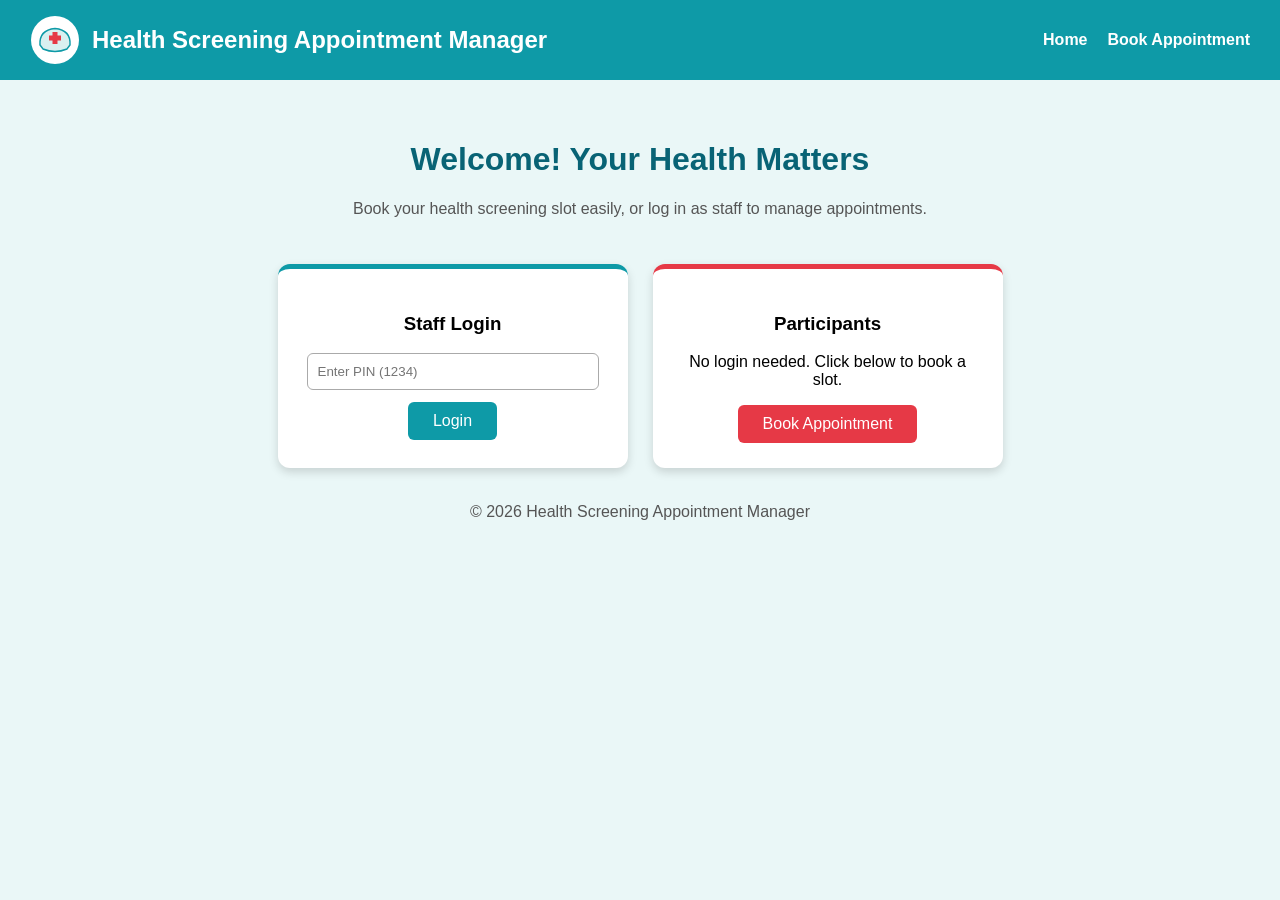
<file: index.html>
<!DOCTYPE html>
<html>

<head>
    <title>Health Screening Appointment Manager</title>

    <style>
        /* Page background and font */
        body {
            font-family: Arial, sans-serif;
            background-color: #eaf7f7;
            margin: 0;
        }

        /* Top bar */
        header {
            background-color: #0e9aa7;
            color: white;
            padding: 15px 30px;
            display: flex;
            align-items: center;
        }

        header h2 {
            margin: 0 0 0 12px;
            flex: 1;
        }

        header a {
            color: white;
            text-decoration: none;
            margin-left: 20px;
            font-weight: bold;
        }

        header a:hover {
            text-decoration: underline;
        }

        /* Welcome text */
        .hero {
            text-align: center;
            padding: 40px 20px 10px;
        }

        .hero h1 {
            color: #086375;
        }

        .hero p {
            color: #555;
        }

        /* Row that holds the two boxes */
        .container {
            display: flex;
            justify-content: center;
            flex-wrap: wrap;
            gap: 25px;
            padding: 20px;
        }

        /* White boxes */
        .box {
            background-color: white;
            width: 300px;
            padding: 25px;
            border-radius: 12px;
            text-align: center;
            border-top: 5px solid #0e9aa7;
            box-shadow: 0 4px 10px rgba(0, 0, 0, 0.15);
        }

        .box.red {
            border-top-color: #e63946;
        }

        .box input {
            width: 90%;
            padding: 10px;
            margin-bottom: 12px;
            border: 1px solid #aaa;
            border-radius: 6px;
        }

        /* Buttons */
        button {
            background-color: #0e9aa7;
            color: white;
            border: none;
            padding: 10px 25px;
            font-size: 16px;
            border-radius: 6px;
            cursor: pointer;
        }

        button:hover {
            background-color: #086375;
        }

        .red button {
            background-color: #e63946;
        }

        .red button:hover {
            background-color: #b92a36;
        }

        footer {
            text-align: center;
            padding: 15px;
            color: #555;
        }
    </style>
</head>

<body>

    <!-- Top bar with logo -->
    <header>
        <!-- Logo: white circle, nurse cap and red medical cross -->
        <svg width="50" height="50" viewBox="0 0 100 100">
            <circle cx="50" cy="50" r="48" fill="white" />
            <path d="M20 60 Q18 30 50 27 Q82 30 80 60 L74 68 Q50 78 26 68 Z" fill="#d9f0f0" stroke="#0e9aa7"
                stroke-width="3" />
            <rect x="45" y="34" width="10" height="24" fill="#e63946" />
            <rect x="38" y="41" width="24" height="10" fill="#e63946" />
        </svg>

        <h2>Health Screening Appointment Manager</h2>
        <a href="index.html">Home</a>
        <a href="register.html">Book Appointment</a>
    </header>

    <!-- Welcome text -->
    <div class="hero">
        <h1>Welcome! Your Health Matters</h1>
        <p>Book your health screening slot easily, or log in as staff to manage appointments.</p>
    </div>

    <!-- Two boxes -->
    <div class="container">

        <div class="box">
            <h3>Staff Login</h3>
            <input type="password" id="pin" placeholder="Enter PIN (1234)">
            <br>
            <button onclick="login()">Login</button>
        </div>

        <div class="box red">
            <h3>Participants</h3>
            <p>No login needed. Click below to book a slot.</p>
            <a href="register.html"><button>Book Appointment</button></a>
        </div>

    </div>

    <footer>© 2026 Health Screening Appointment Manager</footer>

    <script src="script.js"></script>
    <script>
        function login() {
            var pin = document.getElementById("pin").value;
            if (pin == "1234") {
                sessionStorage.setItem("role", "staff");
                window.location = "dashboard.html";
            } else {
                alert("Wrong PIN");
            }
        }
    </script>
</body>

</html>
</file>
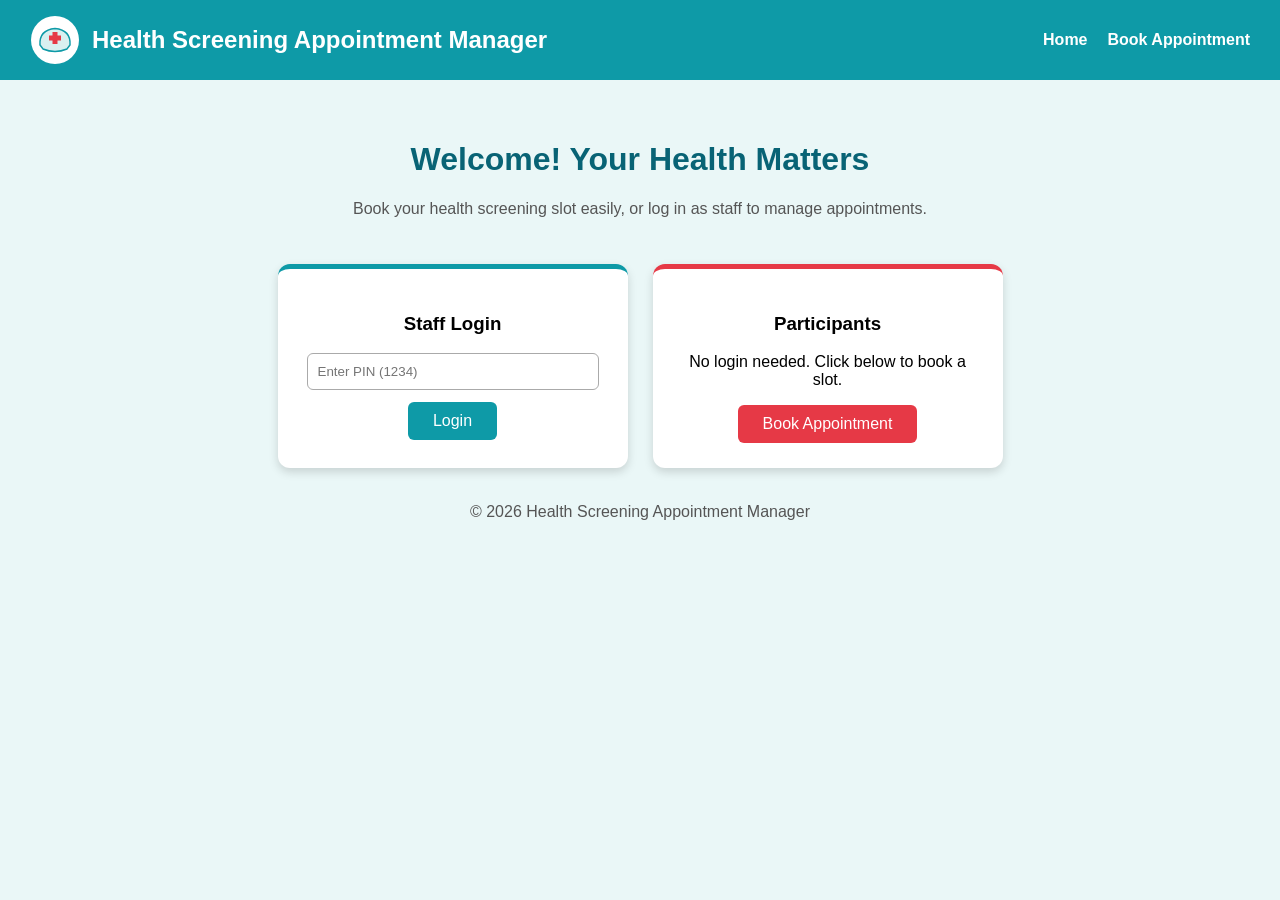
<file: attendance.html>
<!DOCTYPE html>
<html>
<head>
  <title>Attendance</title>
  <link rel="stylesheet" href="style.css">
</head>
<body>
  <header>
    <h2>Attendance</h2>
    <a href="dashboard.html">Dashboard</a>
    <a href="setup.html">Setup</a>
    <a href="reminders.html">Reminders</a>
    <a href="attendance.html">Attendance</a>
    <a href="register.html">Book Appointment</a>
    <a href="#" onclick="logout()">Logout</a>
  </header>

  <div class="box">
    <table>
      <tr><th>ID</th><th>Name</th><th>Program</th><th>Time</th><th>Status</th><th>Mark</th></tr>
      <tbody id="table"></tbody>
    </table>
  </div>

  <script src="script.js"></script>
  <script>
    checkStaff();

    function showAttendance() {
      var bookings = getData("bookings");
      var html = "";
      for (var i = 0; i < bookings.length; i++) {
        var b = bookings[i];
        html += "<tr><td>" + b.id + "</td><td>" + b.name + "</td><td>" + b.program + "</td><td>" +
                b.time + "</td><td>" + b.status + "</td><td>" +
                "<button onclick='mark(" + i + ", \"Attended\")'>Attended</button>" +
                "<button onclick='mark(" + i + ", \"No-show\")'>No-show</button></td></tr>";
      }
      document.getElementById("table").innerHTML = html;
    }

    function mark(index, newStatus) {
      var bookings = getData("bookings");
      bookings[index].status = newStatus;
      saveData("bookings", bookings);
      showAttendance();
    }

    showAttendance();
  </script>
</body>
</html>
</file>
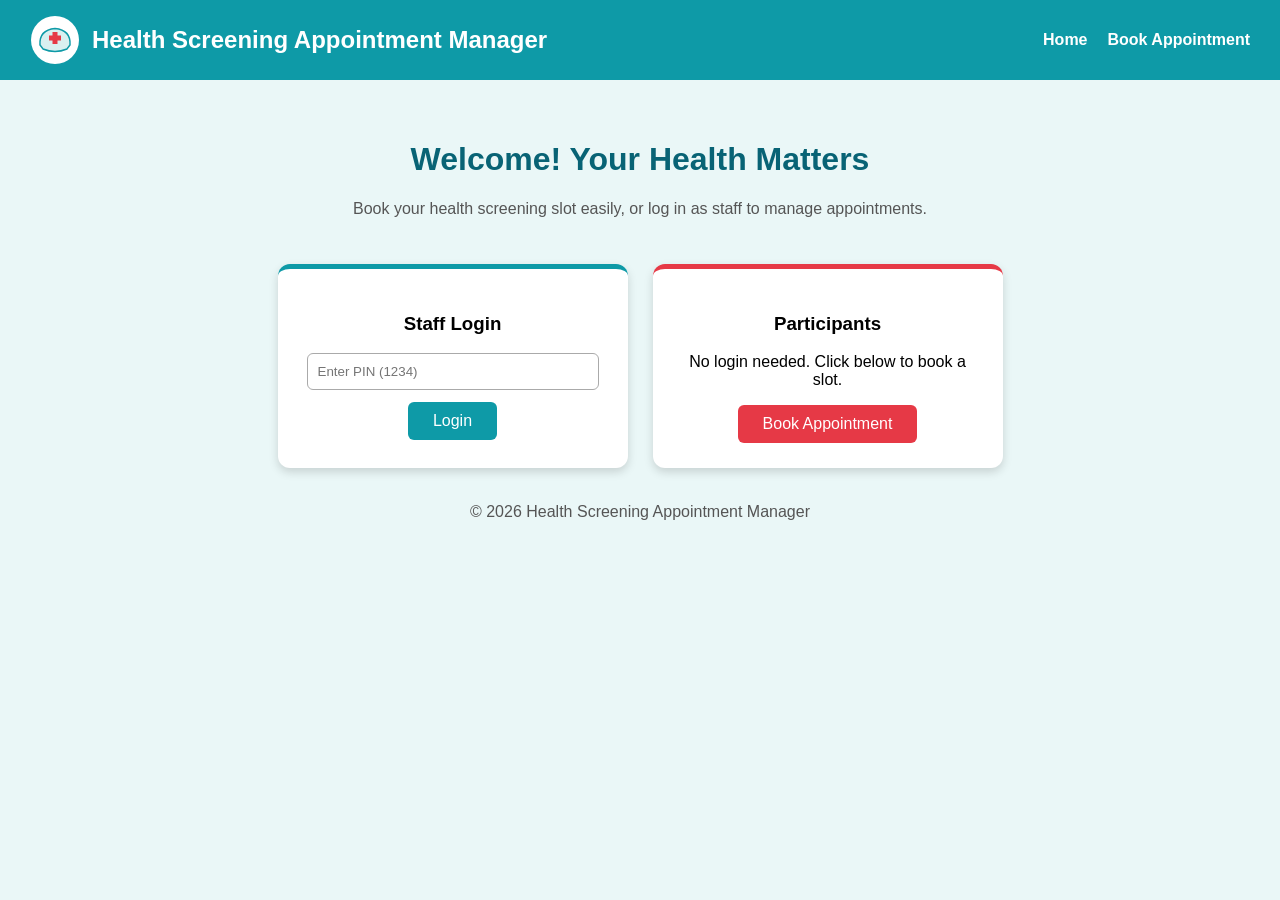
<file: dashboard.html>
<!DOCTYPE html>
<html>

<head>
    <title>Dashboard</title>
    <link rel="stylesheet" href="style.css">
</head>

<body>
    <header>
        <h2>Staff Dashboard</h2>
        <a href="dashboard.html">Dashboard</a>
        <a href="setup.html">Setup</a>
        <a href="reminders.html">Reminders</a>
        <a href="attendance.html">Attendance</a>
        <a href="register.html">Book Appointment</a>
        <a href="#" onclick="logout()">Logout</a>
    </header>

    <div class="box">
        <h3>Summary</h3>
        <p id="summary"></p>
    </div>

    <div class="box">
        <h3>Report by Program</h3>
        <table>
            <tr>
                <th>Program</th>
                <th>Total Bookings</th>
                <th>Attended</th>
                <th>No-show</th>
            </tr>
            <tbody id="report"></tbody>
        </table>
    </div>

    <div class="box">
        <h3>All Appointments</h3>
        <table>
            <tr>
                <th>ID</th>
                <th>Name</th>
                <th>Phone</th>
                <th>Program</th>
                <th>Time</th>
                <th>Status</th>
            </tr>
            <tbody id="table"></tbody>
        </table>
    </div>

    <script src="script.js"></script>
    <script>
        checkStaff();

        var programs = getData("programs");
        var bookings = getData("bookings");

        // Overall counts
        var booked = 0;
        var attended = 0;
        var noshow = 0;
        for (var i = 0; i < bookings.length; i++) {
            if (bookings[i].status == "Booked") { booked++; }
            if (bookings[i].status == "Attended") { attended++; }
            if (bookings[i].status == "No-show") { noshow++; }
        }
        document.getElementById("summary").innerHTML =
            "Programs: " + programs.length + " | Total bookings: " + bookings.length +
            " | Waiting: " + booked + " | Attended: " + attended + " | No-show: " + noshow;

        // Report for each program
        var reportHtml = "";
        for (var p = 0; p < programs.length; p++) {
            var total = 0, att = 0, ns = 0;
            for (var q = 0; q < bookings.length; q++) {
                if (bookings[q].program == programs[p].name) {
                    total++;
                    if (bookings[q].status == "Attended") { att++; }
                    if (bookings[q].status == "No-show") { ns++; }
                }
            }
            reportHtml += "<tr><td>" + programs[p].name + "</td><td>" + total + "</td><td>" + att + "</td><td>" + ns + "</td></tr>";
        }
        document.getElementById("report").innerHTML = reportHtml;

        // All appointments list
        var html = "";
        for (var k = 0; k < bookings.length; k++) {
            var b = bookings[k];
            html += "<tr><td>" + b.id + "</td><td>" + b.name + "</td><td>" + b.phone + "</td><td>" +
                b.program + "</td><td>" + b.time + "</td><td>" + b.status + "</td></tr>";
        }
        document.getElementById("table").innerHTML = html;
    </script>
</body>

</html>
</file>
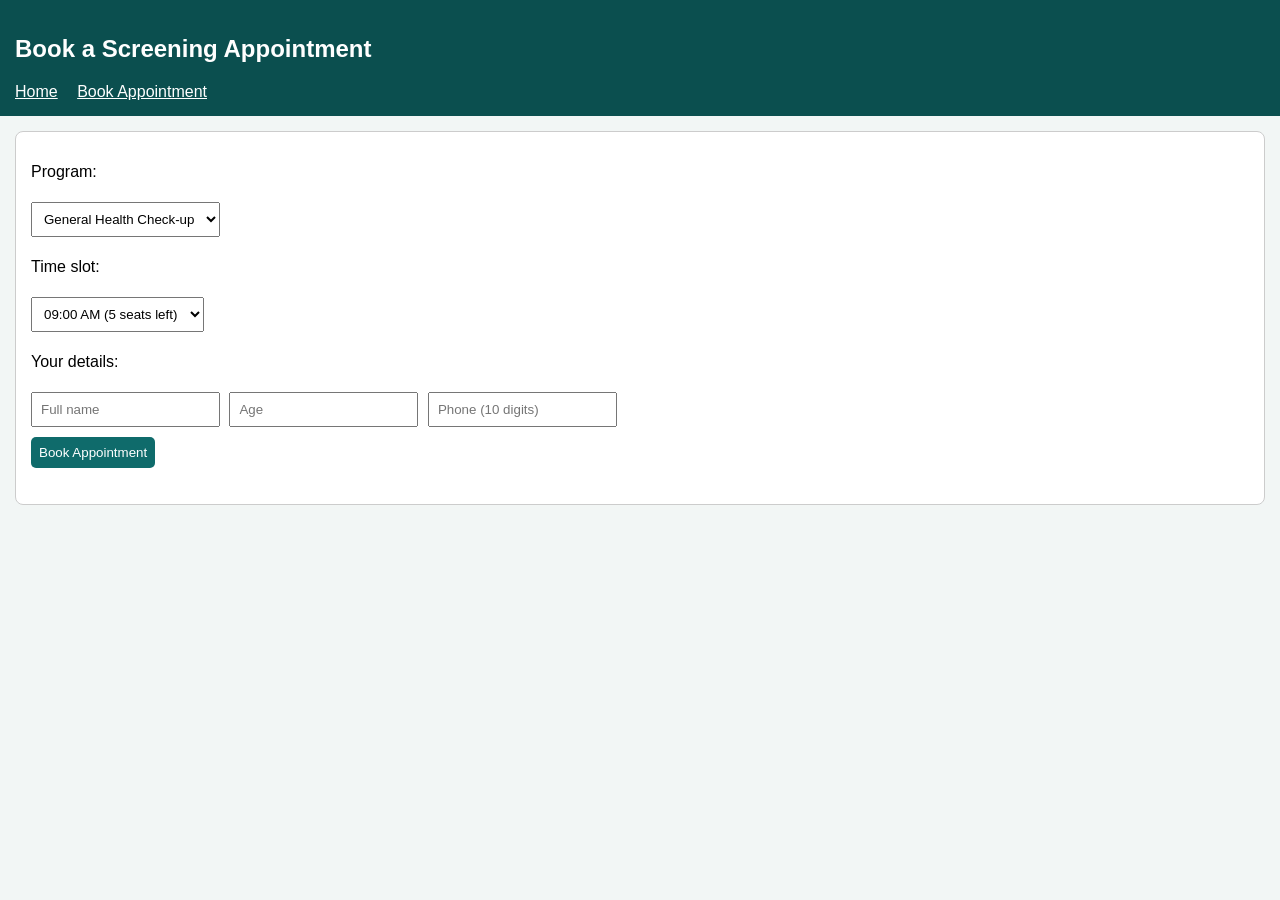
<file: register.html>
<!DOCTYPE html>
<html>

<head>
    <title>Book Appointment</title>
    <link rel="stylesheet" href="style.css">
</head>

<body>
    <header>
        <h2>Book a Screening Appointment</h2>
        <a href="index.html">Home</a>
        <a href="register.html">Book Appointment</a>
    </header>

    <div class="box">
        <p>Program:</p>
        <select id="program" onchange="loadSlots()">
            <option>General Health Check-up</option>
            <option>Diabetes Screening</option>
            <option>Blood Pressure Check</option>
            <option>Eye Screening</option>
            <option>Dental Check-up</option>
            <option>Cholesterol Test</option>
            <option>Thyroid Test</option>
            <option>BMI and Nutrition Check</option>
            <option>ECG / Heart Screening</option>
        </select>

        <p>Time slot:</p>
        <select id="slot"></select>

        <p>Your details:</p>
        <input type="text" id="name" placeholder="Full name">
        <input type="number" id="age" placeholder="Age">
        <input type="text" id="phone" placeholder="Phone (10 digits)">
        <br>
        <button onclick="book()">Book Appointment</button>
        <p id="result"></p>
    </div>

    <script src="script.js"></script>
    <script>
        // 15 time slots (9 AM to 5 PM, lunch break 1:00 to 1:30 PM)
        var times = [
            "09:00 AM", "09:30 AM", "10:00 AM", "10:30 AM", "11:00 AM",
            "11:30 AM", "12:00 PM", "12:30 PM", "01:30 PM", "02:00 PM",
            "02:30 PM", "03:00 PM", "03:30 PM", "04:00 PM", "04:30 PM"
        ];

        // Seats available in each slot
        var capacity = 5;

        // Show the time slots with seats left
        function loadSlots() {
            var program = document.getElementById("program").value;
            var bookings = getData("bookings");
            var options = "";

            for (var i = 0; i < times.length; i++) {
                // Count how many people booked this program and time
                var count = 0;
                for (var j = 0; j < bookings.length; j++) {
                    if (bookings[j].program == program && bookings[j].time == times[i]) {
                        count++;
                    }
                }

                var left = capacity - count;
                if (left > 0) {
                    options += "<option value='" + times[i] + "'>" + times[i] + " (" + left + " seats left)</option>";
                }
            }

            if (options == "") {
                options = "<option value=''>No slots available</option>";
            }
            document.getElementById("slot").innerHTML = options;
        }

        function book() {
            var program = document.getElementById("program").value;
            var time = document.getElementById("slot").value;
            var name = document.getElementById("name").value;
            var age = document.getElementById("age").value;
            var phone = document.getElementById("phone").value;

            // Check the details
            if (time == "") {
                alert("Please choose a slot");
                return;
            }
            if (name == "" || age < 1 || age > 120) {
                alert("Please enter a valid name and age");
                return;
            }
            if (phone.length != 10 || isNaN(phone)) {
                alert("Phone must be exactly 10 digits");
                return;
            }

            var bookings = getData("bookings");

            // Same phone cannot book the same program twice
            for (var i = 0; i < bookings.length; i++) {
                if (bookings[i].phone == phone && bookings[i].program == program) {
                    alert("This phone number already has a booking for this program");
                    return;
                }
            }

            // Make a booking ID and save the booking
            var id = "HS" + Math.floor(Math.random() * 9000 + 1000);
            bookings.push({
                id: id,
                name: name,
                age: age,
                phone: phone,
                program: program,
                time: time,
                status: "Booked",
                reminder: "Pending"
            });
            saveData("bookings", bookings);

            document.getElementById("result").innerHTML = "Booking done! Your booking ID is " + id;
            document.getElementById("name").value = "";
            document.getElementById("age").value = "";
            document.getElementById("phone").value = "";
            loadSlots();
        }

        // Show the slots when the page opens
        loadSlots();
    </script>
</body>

</html>
</file>
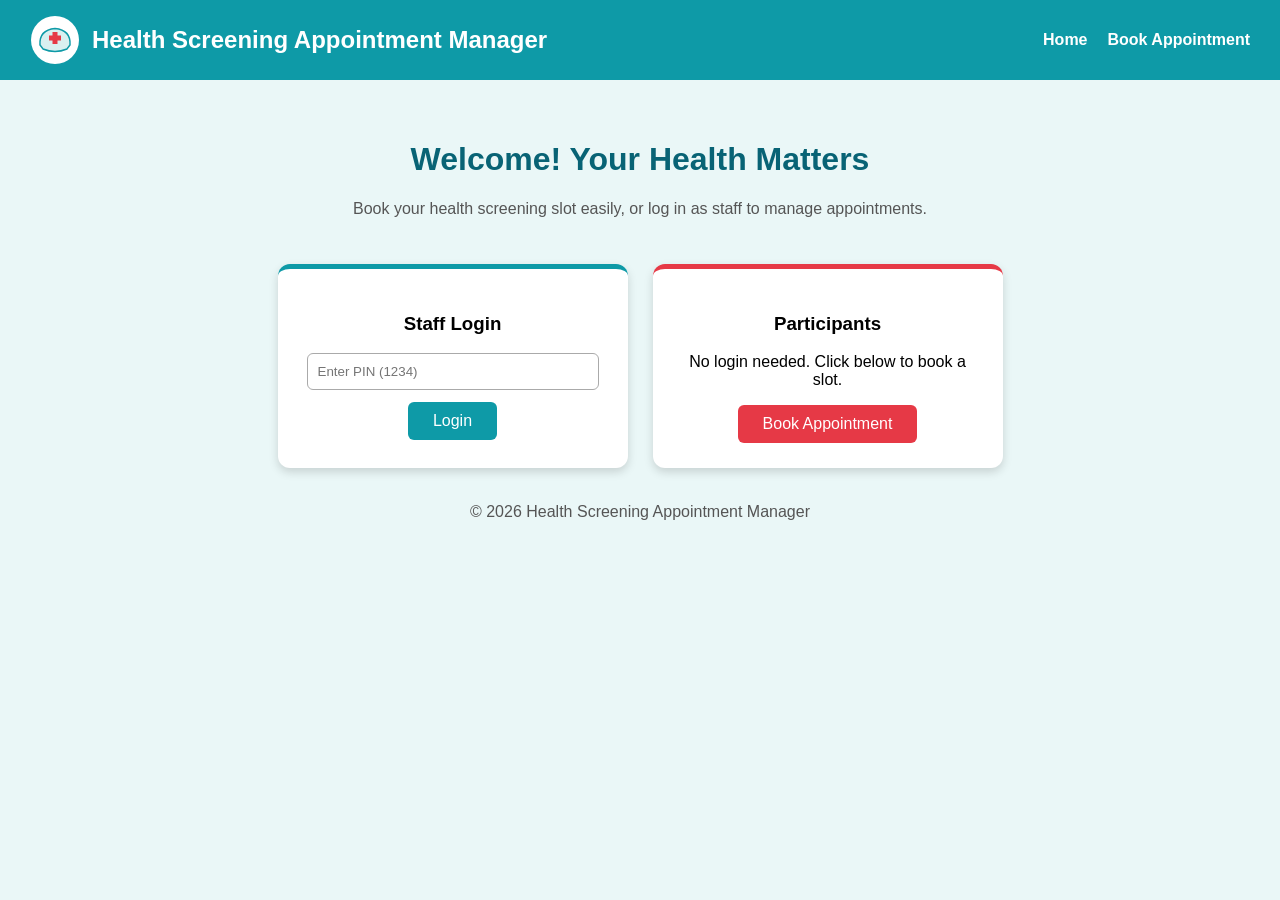
<file: reminders.html>
<!DOCTYPE html>
<html>
<head>
  <title>Reminders</title>
  <link rel="stylesheet" href="style.css">
</head>
<body>
  <header>
    <h2>Reminders</h2>
    <a href="dashboard.html">Dashboard</a>
    <a href="setup.html">Setup</a>
    <a href="reminders.html">Reminders</a>
    <a href="attendance.html">Attendance</a>
    <a href="register.html">Book Appointment</a>
    <a href="#" onclick="logout()">Logout</a>
  </header>

  <div class="box">
    <p>Click Send to remind a participant (the message is only simulated).</p>
    <table>
      <tr><th>ID</th><th>Name</th><th>Phone</th><th>Program</th><th>Time</th><th>Reminder</th><th>Action</th></tr>
      <tbody id="table"></tbody>
    </table>
  </div>

  <script src="script.js"></script>
  <script>
    checkStaff();

    function showReminders() {
      var bookings = getData("bookings");
      var html = "";
      for (var i = 0; i < bookings.length; i++) {
        var b = bookings[i];
        if (b.status == "Booked") {
          html += "<tr><td>" + b.id + "</td><td>" + b.name + "</td><td>" + b.phone + "</td><td>" +
                  b.program + "</td><td>" + b.time + "</td><td>" + b.reminder + "</td><td>";
          if (b.reminder == "Pending") {
            html += "<button onclick='sendReminder(" + i + ")'>Send</button>";
          }
          html += "</td></tr>";
        }
      }
      document.getElementById("table").innerHTML = html;
    }

    function sendReminder(index) {
      var bookings = getData("bookings");
      bookings[index].reminder = "Sent";
      saveData("bookings", bookings);
      alert("Reminder sent to " + bookings[index].name);
      showReminders();
    }

    showReminders();
  </script>
</body>
</html>
</file>
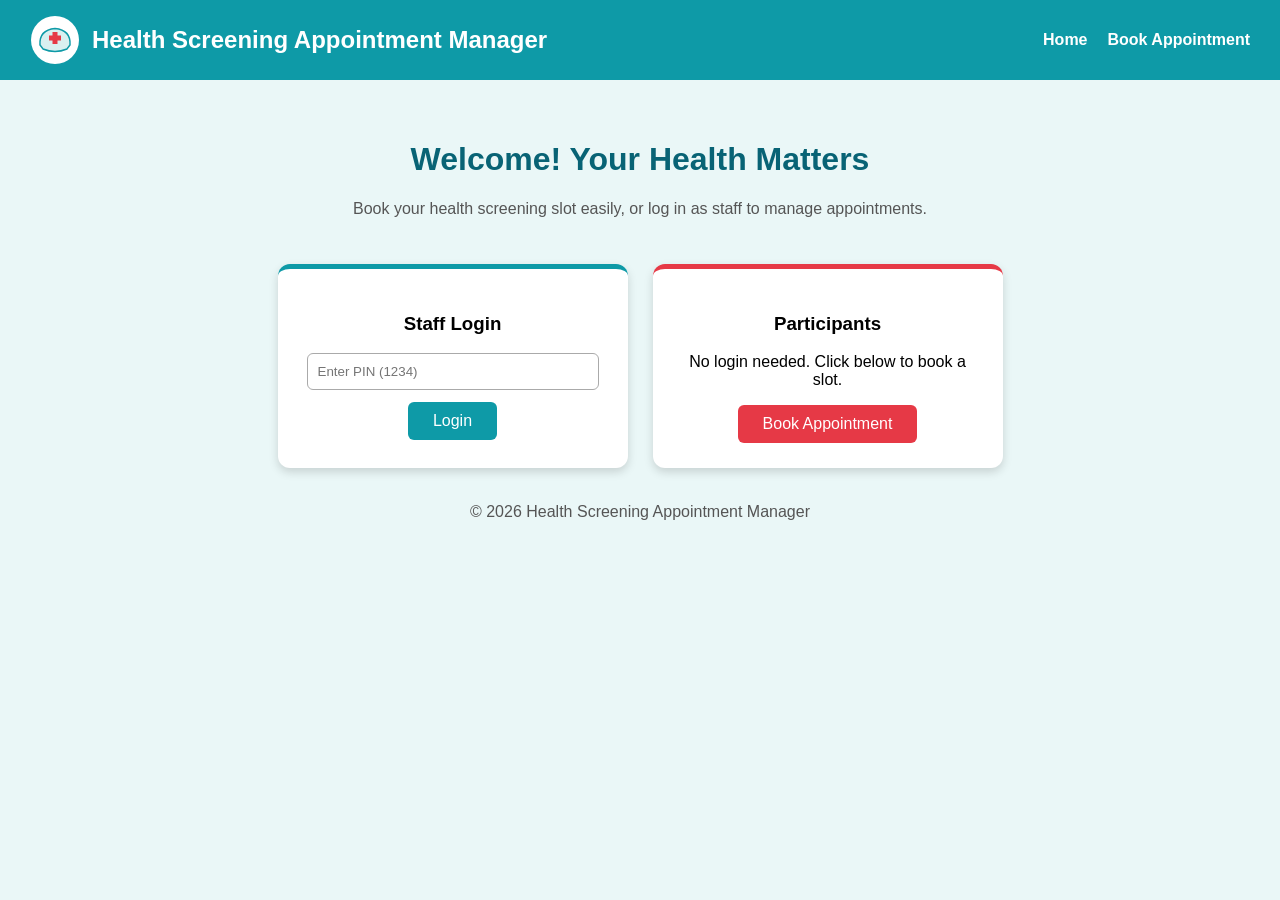
<file: setup.html>
<!DOCTYPE html>
<html>

<head>
    <title>Setup</title>
    <link rel="stylesheet" href="style.css">
</head>

<body>
    <header>
        <h2>Program and Slot Setup</h2>
        <a href="dashboard.html">Dashboard</a>
        <a href="setup.html">Setup</a>
        <a href="reminders.html">Reminders</a>
        <a href="attendance.html">Attendance</a>
        <a href="register.html">Book Appointment</a>
        <a href="#" onclick="logout()">Logout</a>
    </header>

    <div class="box">
        <h3>1. Add Screening Program</h3>
        <input type="text" id="pname" placeholder="Program name">
        <input type="date" id="pdate">
        <button onclick="addProgram()">Add Program</button>
        <!-- NEW button -->
        <button onclick="addDefaultPrograms()">Add 9 Default Programs</button>
        <table>
            <tr>
                <th>Program</th>
                <th>Date</th>
                <th>Action</th>
            </tr>
            <tbody id="programTable"></tbody>
        </table>
    </div>

    <div class="box">
        <h3>2. Add Time Slot</h3>
        <select id="programSelect"></select>
        <input type="time" id="stime">
        <input type="number" id="scap" placeholder="Capacity">
        <button onclick="addSlot()">Add Slot</button>
        <!-- NEW button -->
        <button onclick="addDefaultSlots()">Add 15 Default Slots</button>
        <table>
            <tr>
                <th>Program</th>
                <th>Time</th>
                <th>Capacity</th>
                <th>Action</th>
            </tr>
            <tbody id="slotTable"></tbody>
        </table>
    </div>

    <script src="script.js"></script>
    <script>
        checkStaff();

        function showAll() {
            var programs = getData("programs");
            var slots = getData("slots");
            var html = "";
            var options = "";

            for (var i = 0; i < programs.length; i++) {
                html += "<tr><td>" + programs[i].name + "</td><td>" + programs[i].date +
                    "</td><td><button onclick='deleteProgram(" + i + ")'>Delete</button></td></tr>";
                options += "<option>" + programs[i].name + "</option>";
            }
            document.getElementById("programTable").innerHTML = html;
            document.getElementById("programSelect").innerHTML = options;

            html = "";
            for (var j = 0; j < slots.length; j++) {
                html += "<tr><td>" + slots[j].program + "</td><td>" + slots[j].time + "</td><td>" +
                    slots[j].capacity + "</td><td><button onclick='deleteSlot(" + j + ")'>Delete</button></td></tr>";
            }
            document.getElementById("slotTable").innerHTML = html;
        }

        function addProgram() {
            var name = document.getElementById("pname").value;
            var date = document.getElementById("pdate").value;
            if (name == "" || date == "") {
                alert("Please fill program name and date");
                return;
            }
            var programs = getData("programs");
            programs.push({ name: name, date: date });
            saveData("programs", programs);
            document.getElementById("pname").value = "";
            showAll();
        }

        // NEW: adds 9 programs using the date chosen in the date box
        function addDefaultPrograms() {
            var date = document.getElementById("pdate").value;
            if (date == "") {
                alert("Please choose a date first");
                return;
            }

            var names = [
                "General Health Check-up",
                "Diabetes Screening",
                "Blood Pressure Check",
                "Eye Screening",
                "Dental Check-up",
                "Cholesterol Test",
                "Thyroid Test",
                "BMI and Nutrition Check",
                "ECG / Heart Screening"
            ];

            var programs = getData("programs");
            for (var i = 0; i < names.length; i++) {
                programs.push({ name: names[i], date: date });
            }
            saveData("programs", programs);
            showAll();
        }

        function deleteProgram(index) {
            var programs = getData("programs");
            var slots = getData("slots");
            var deletedName = programs[index].name;
            programs.splice(index, 1);

            // also remove slots of this program
            var newSlots = [];
            for (var i = 0; i < slots.length; i++) {
                if (slots[i].program != deletedName) {
                    newSlots.push(slots[i]);
                }
            }
            saveData("programs", programs);
            saveData("slots", newSlots);
            showAll();
        }

        function addSlot() {
            var program = document.getElementById("programSelect").value;
            var time = document.getElementById("stime").value;
            var capacity = document.getElementById("scap").value;
            if (program == "" || time == "" || capacity < 1) {
                alert("Please choose a program, time and capacity (1 or more)");
                return;
            }
            var slots = getData("slots");
            slots.push({ program: program, time: time, capacity: Number(capacity) });
            saveData("slots", slots);
            showAll();
        }

        // NEW: adds 15 slots (9 AM to 5 PM, lunch break 1:00 to 1:30 PM)
        function addDefaultSlots() {
            var program = document.getElementById("programSelect").value;
            if (program == "") {
                alert("Please add a program first");
                return;
            }

            var times = ["09:00", "09:30", "10:00", "10:30", "11:00",
                "11:30", "12:00", "12:30", "13:30", "14:00",
                "14:30", "15:00", "15:30", "16:00", "16:30"];

            var slots = getData("slots");
            for (var i = 0; i < times.length; i++) {
                slots.push({ program: program, time: times[i], capacity: 5 });
            }
            saveData("slots", slots);
            showAll();
        }

        function deleteSlot(index) {
            var slots = getData("slots");
            slots.splice(index, 1);
            saveData("slots", slots);
            showAll();
        }

        showAll();
    </script>
</body>

</html>
</file>
<file: style.css>
body {
  font-family: Arial, sans-serif;
  background: #f2f6f5;
  margin: 0;
}

header {
  background: #0b4f4f;
  color: white;
  padding: 15px;
}

header a {
  color: white;
  margin-right: 15px;
}

.box {
  background: white;
  border: 1px solid #ccc;
  border-radius: 8px;
  padding: 15px;
  margin: 15px;
}

input, select, button {
  padding: 8px;
  margin: 5px 5px 5px 0;
}

button {
  background: #0f6b6b;
  color: white;
  border: none;
  border-radius: 5px;
  cursor: pointer;
}

table {
  border-collapse: collapse;
  width: 100%;
}

th, td {
  border: 1px solid #ccc;
  padding: 8px;
  text-align: left;
}

th {
  background: #e1f0ee;
}
</file>
